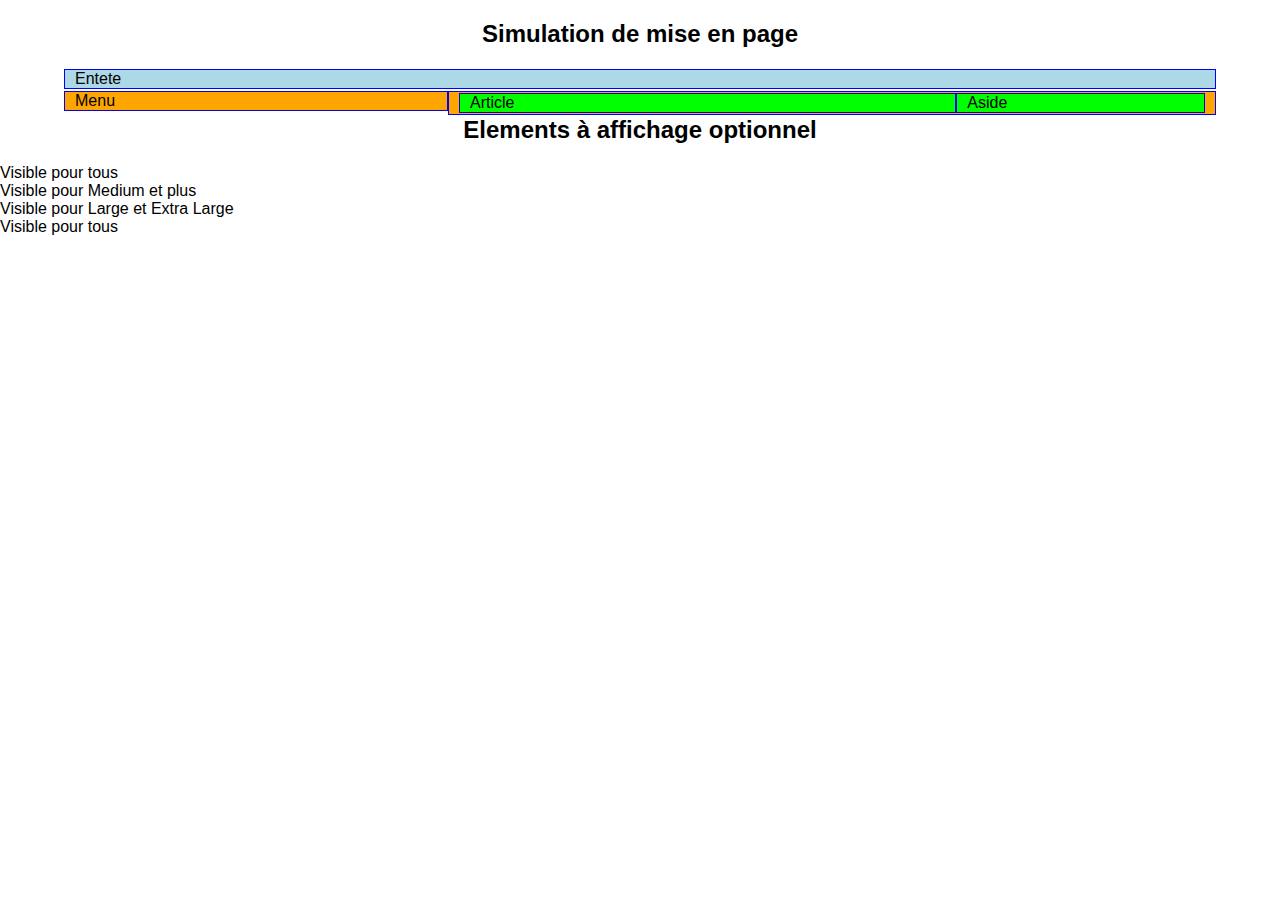
<file: article.html>
<!DOCTYPE html>
<html lang="fr">
<head>
    <meta charset="UTF-8">
    <meta name="viewport" content="width=device-width, initial-scale=1.0">
    <meta http-equiv="X-UA-Compatible" content="ie=edge">
    <title>Document</title>
    <link rel="stylesheet" href="css/responsive.css"> 
</head>
<body>
    <h2>Simulation de mise en page</h2>
    <div class="menu xl">
        <header class="col-xs-12">Entete</header>
        <nav class="col-xs-12 col-md-4">Menu</nav>
        <section class="col-xs-12 col-md-8">
            <article class="col-xs-12 col-l-8">Article</article>
            <aside class="col-xs-12 col-l-4">Aside</aside>
        </section>
    </div>
    <br>
    <div>
        <h2>Elements à affichage optionnel</h2>
        <div class="left">
            <div class="show">Visible pour tous</div>
            <div class="hide show-md show-l">Visible pour Medium et plus</div>
            <div class="hide hide-md show-l">Visible pour Large et Extra Large</div>
            <div class="show">Visible pour tous</div>
        </div>
    </div>
</body>

</html>
</file>
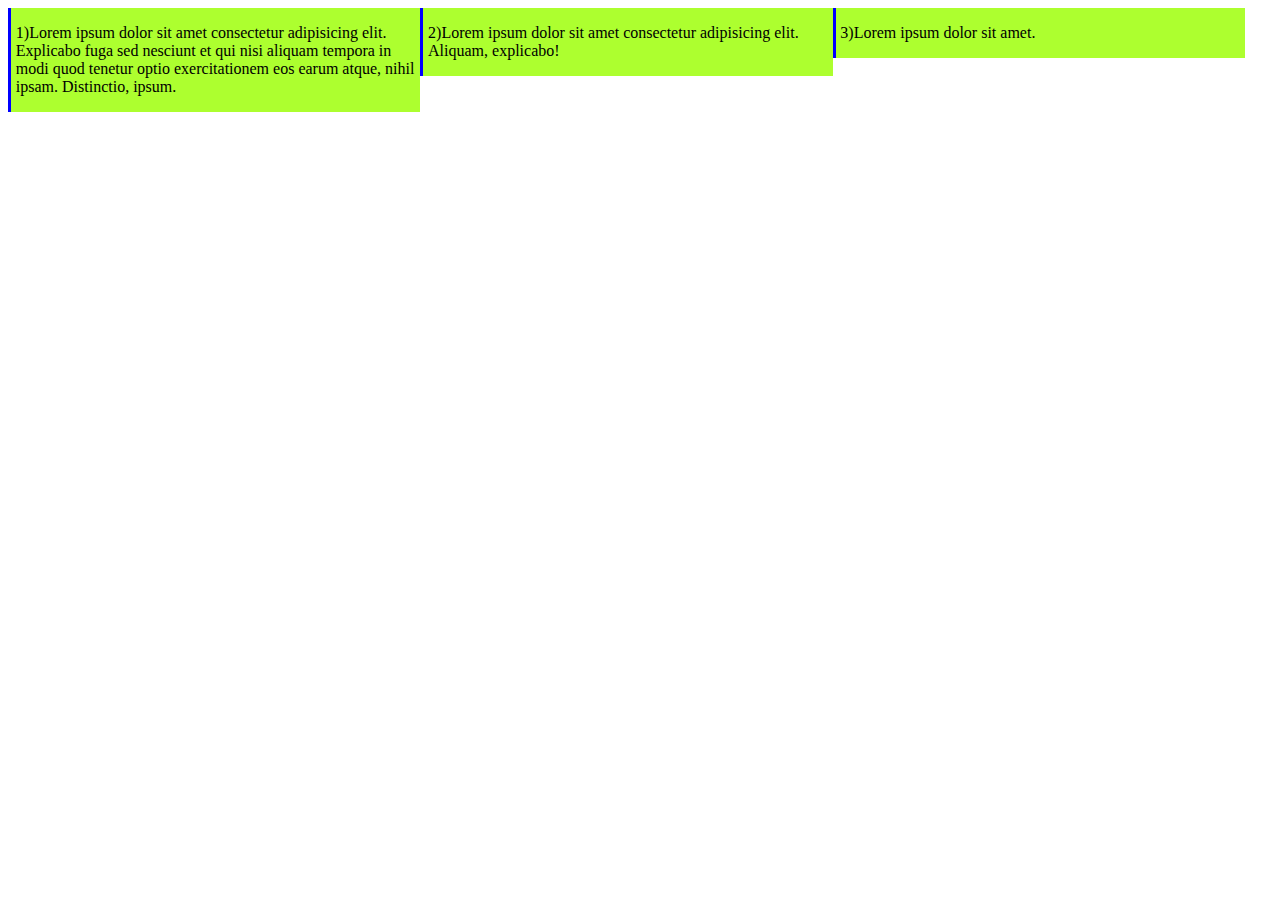
<file: colonne.html>
<!DOCTYPE html>
<html lang="fr">
<head>
    <meta charset="UTF-8">
    <meta name="viewport" content="width=device-width, initial-scale=1.0">
    <meta http-equiv="X-UA-Compatible" content="ie=edge">
    <title>Document</title>
    <link rel="stylesheet" href="css/colonne.css">
</head>
<body class="corps">
    <div class="colonne">
        <p>1)Lorem ipsum dolor sit amet consectetur adipisicing elit. Explicabo fuga sed nesciunt et qui nisi aliquam tempora in modi quod tenetur optio exercitationem eos earum atque, nihil ipsam. Distinctio, ipsum.</p>
    </div>
    <div class="colonne">
        <p>2)Lorem ipsum dolor sit amet consectetur adipisicing elit. Aliquam, explicabo!</p>
    </div>
    <div class="colonne">
        <p>3)Lorem ipsum dolor sit amet.
        </p>
    </div>
</body>
</html>
</file>
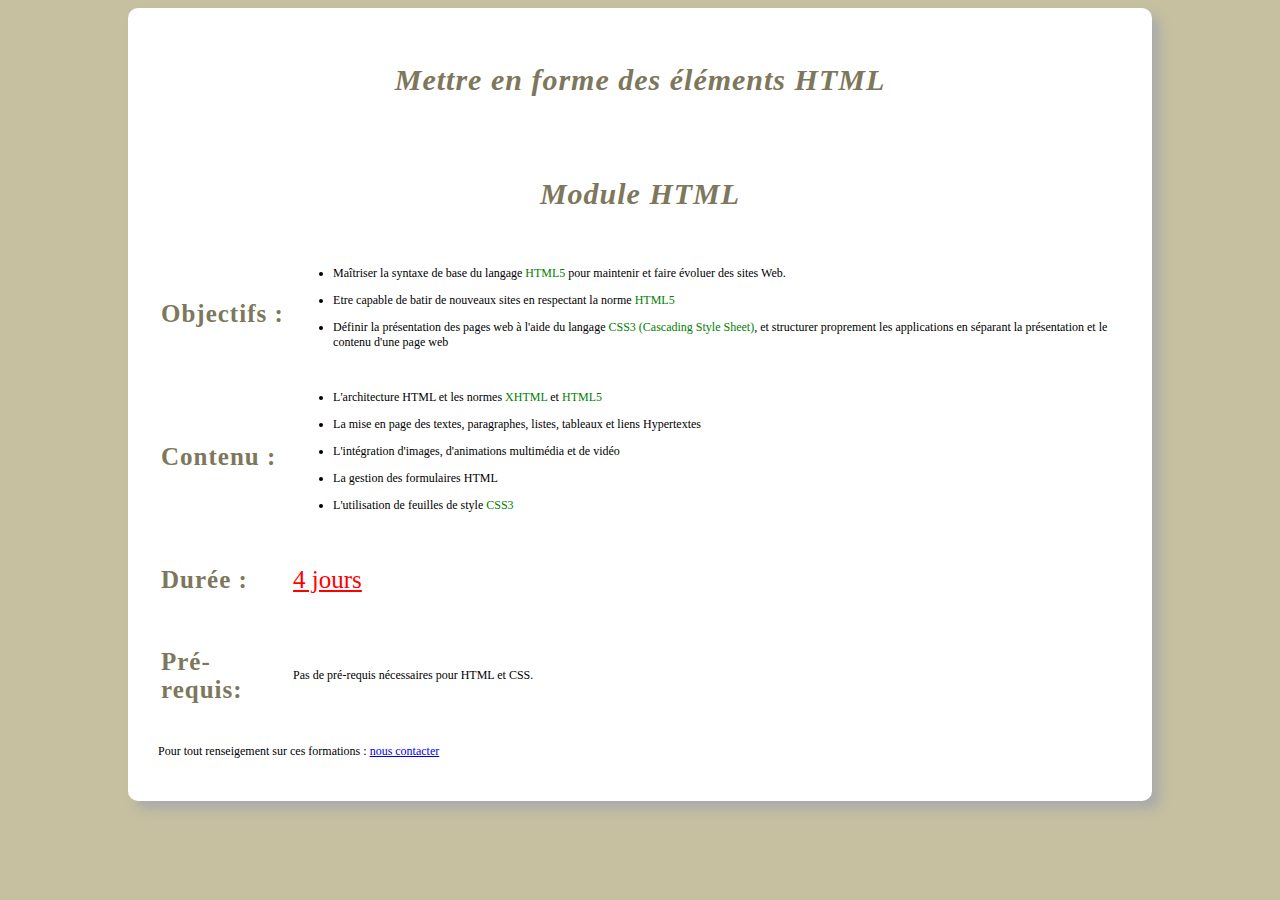
<file: css1.html>
<!DOCTYPE html>
<html lang="fr">
<head>
    <meta charset="UTF-8">
    <meta name="viewport" content="width=device-width, initial-scale=1.0">
    <meta http-equiv="X-UA-Compatible" content="ie=edge">
    <title>CSS3 - Exo01</title>
    <link rel="stylesheet" href="css/style1.css">
</head>
<body>
   <div id="container">
    <h2>Mettre en forme des éléments HTML</h2>
    <br><br>
    <h2>Module HTML</h2>
    <br>
    <table>
        <tr>
            <td><h3>Objectifs :</h3></td>
            <td><ul>
                <li>Ma&icirc;triser la syntaxe de base du langage <span class="mot">HTML5</span> pour maintenir et faire &eacute;voluer des sites Web.</li>
                <li>Etre capable de batir de nouveaux sites en respectant la norme <span class="mot">HTML5</span></li>
                <li>Définir la présentation des pages web à l'aide du langage <span class="mot">CSS3 (Cascading Style Sheet)</span>, et structurer proprement les applications en s&eacute;parant la pr&eacute;sentation et le contenu d'une page web</li>
            </ul>
         </td>
        </tr>
        <tr>
            <td><h3>Contenu :</h3></td>
            <td><ul>
             <li>L'architecture HTML et les normes <span class="mot">XHTML</span> et <span class="mot">HTML5</span></li>
             <li>La mise en page des textes, paragraphes, listes, tableaux et liens Hypertextes</li>
             <li>L'int&eacute;gration d'images, d'animations multim&eacute;dia et de vid&eacute;o</li>
             <li>La gestion des formulaires HTML</li>
             <li>L'utilisation de feuilles de style <span class="mot">CSS3</span></li>
            </ul>
         </td>
        </tr>
        <tr>
            <td><h3>Dur&eacute;e : </h3></td>
            <td id="date">4 jours</td>
        </tr>
        <tr>
            <td><h3>Pr&eacute;-requis: </h3></td>
            <td>Pas de pr&eacute;-requis n&eacute;cessaires pour HTML et CSS.</td>
        </tr>
    </table>
 
    <p>Pour tout renseigement sur ces formations : <a href="mailto:developpeur.info@voila.fr">nous contacter</a></p> 
   </div>
</body>
</html>
</file>
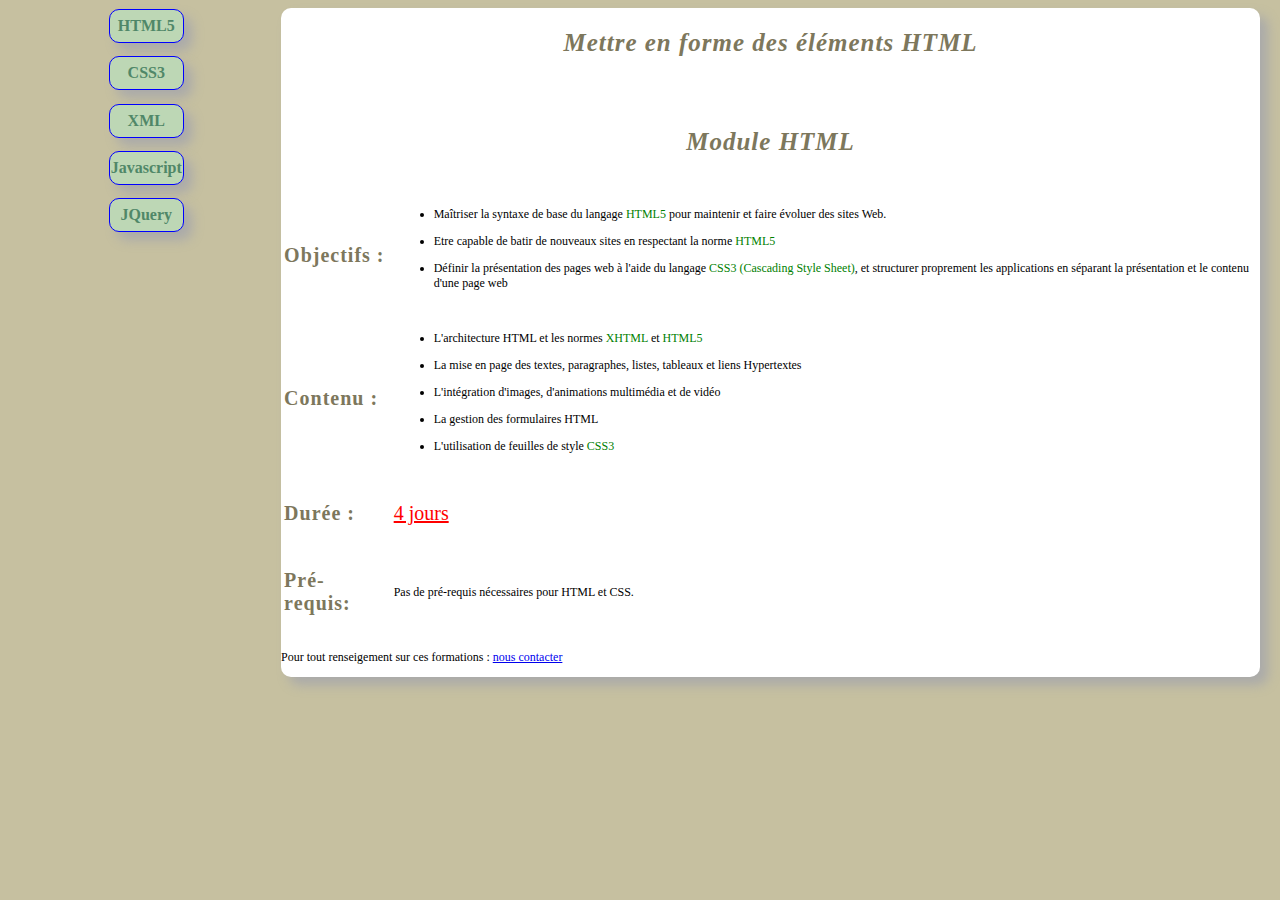
<file: css3.html>
<!DOCTYPE html>
<html lang="fr">
<head>
    <meta charset="UTF-8">
    <meta name="viewport" content="width=device-width, initial-scale=1.0">
    <meta http-equiv="X-UA-Compatible" content="ie=edge">
    <title>CSS3 - Exo01</title>
    <link rel="stylesheet" href="css/style3.css">
    
</head>
<body>
    <!-- <div id="global"> -->
    <div id="menu">
        <ul id="liste">
            <li><a href="html.html">HTML5</a></li>
            <li><a href="css.html">CSS3</a></li>
            <li><a href="xml.html">XML</a></li>
            <li><a href="javascript.html">Javascript</a></li>
            <li><a href="jquery.html">JQuery</a></li>
        </ul>
    </div>
   <div id="container">
    <h2>Mettre en forme des éléments HTML</h2>
    <br><br>
    <h2>Module HTML</h2>
    <br>
    <table>
        <tr>
            <td><h3>Objectifs :</h3></td>
            <td><ul>
                <li>Ma&icirc;triser la syntaxe de base du langage <span class="mot">HTML5</span> pour maintenir et faire &eacute;voluer des sites Web.</li>
                <li>Etre capable de batir de nouveaux sites en respectant la norme <span class="mot">HTML5</span></li>
                <li>Définir la présentation des pages web à l'aide du langage <span class="mot">CSS3 (Cascading Style Sheet)</span>, et structurer proprement les applications en s&eacute;parant la pr&eacute;sentation et le contenu d'une page web</li>
            </ul>
         </td>
        </tr>
        <tr>
            <td><h3>Contenu :</h3></td>
            <td><ul>
             <li>L'architecture HTML et les normes <span class="mot">XHTML</span> et <span class="mot">HTML5</span></li>
             <li>La mise en page des textes, paragraphes, listes, tableaux et liens Hypertextes</li>
             <li>L'int&eacute;gration d'images, d'animations multim&eacute;dia et de vid&eacute;o</li>
             <li>La gestion des formulaires HTML</li>
             <li>L'utilisation de feuilles de style <span class="mot">CSS3</span></li>
            </ul>
         </td>
        </tr>
        <tr>
            <td><h3>Dur&eacute;e : </h3></td>
            <td id="date">4 jours</td>
        </tr>
        <tr>
            <td><h3>Pr&eacute;-requis: </h3></td>
            <td>Pas de pr&eacute;-requis n&eacute;cessaires pour HTML et CSS.</td>
        </tr>
    </table>
 
    <p>Pour tout renseigement sur ces formations : <a href="mailto:developpeur.info@voila.fr">nous contacter</a></p> 
   </div>
<!-- </div> -->
</body>
</html>
</file>
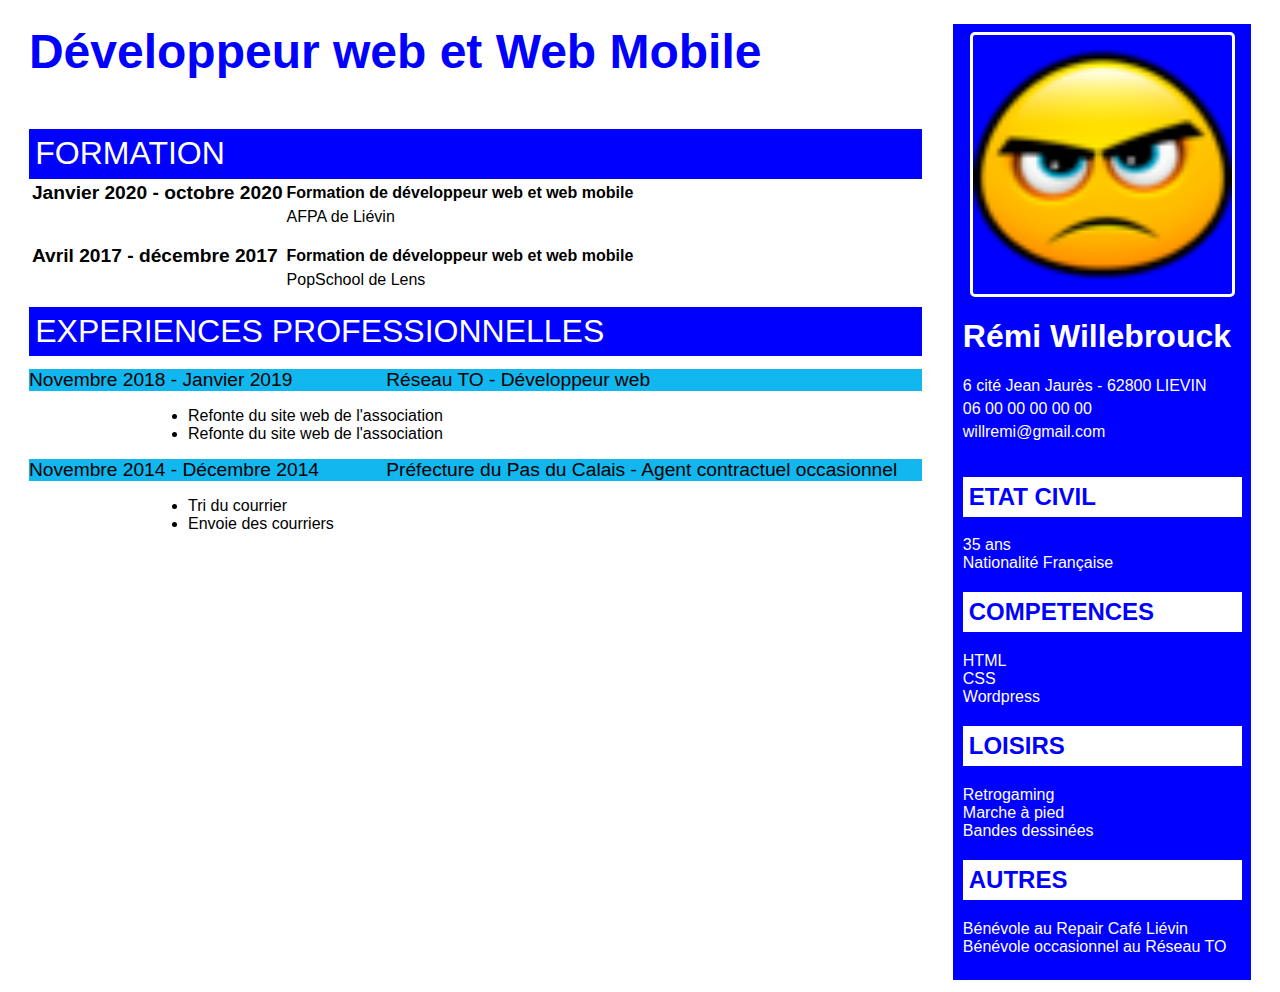
<file: cv.html>
<!DOCTYPE html>
<html lang="fr">
<head>
    <meta charset="UTF-8">
    <meta name="viewport" content="width=device-width, initial-scale=1.0">
    <meta http-equiv="X-UA-Compatible" content="ie=edge">
    <title>CV</title>
    <link rel="stylesheet" href="css/cv.css" media="screen">
    <link rel="stylesheet" href="css/cvPC.css" media="screen and (min-width:400px">
    <link rel="stylesheet" href="css/cvMOB.css" media="screen and (max-width:399px">
</head>
<body>
   <header>Développeur web et Web Mobile</header> 
   <div id="civil">

        <img src="img/visage.png" alt="">

        <h1>Rémi Willebrouck</h1>
        <p>6 cité Jean Jaurès - 62800 LIEVIN</p>
        <p>06 00 00 00 00 00</p>
        <email>willremi@gmail.com</email>
   </div>
   <main>
    <div id="formation">
        <header>FORMATION</header>
        <table>
            <tr>
                <th>Janvier 2020 - octobre 2020</th>
                <td><strong>Formation de développeur web et web mobile</strong></td>
              </tr>
              <tr>
                <th></th>
                <td>AFPA de Liévin</td>
              </tr>
              <tr>
                <th>Avril 2017 - décembre 2017</th>
                <td><strong>Formation de développeur web et web mobile</strong></td>
              </tr>
              <tr>
                  <th></th>
                <td>PopSchool de Lens</td>
              </tr>
        </table>
    </div> <!-- Fin formation -->
    <div id="expe">
        <header>EXPERIENCES PROFESSIONNELLES</header>
        <h1><span>Novembre 2018 - Janvier 2019</span><span>Réseau TO - Développeur web</span><img src="img/icons8-triangle-64.png"></h1>
        <ul>
            <li>Refonte du site web de l'association</li>
            <li>Refonte du site web de l'association</li>
        </ul>
        <h1><span>Novembre 2014 - Décembre 2014</span><span>Préfecture du Pas du Calais - Agent contractuel occasionnel</span><img src="img/icons8-triangle-64.png"></h1>
        <ul>
            <li>Tri du courrier</li>
            <li>Envoie des courriers</li>
        </ul>
    </div> <!-- Fin expe-->
   </main>
   <div id="divers">
       <h2>ETAT CIVIL<img src="img/icons8-triangle-64.png"></h2>
       <ul>
           <li>35 ans</li>
           <li>Nationalité Française</li>
       </ul>
       <h2>COMPETENCES<img src="img/icons8-triangle-64.png"></h2>
       <ul>
           <li>HTML</li>
           <li>CSS</li>
           <li>Wordpress</li>
       </ul>
       <h2>LOISIRS<img src="img/icons8-triangle-64.png"></h2>
       <ul>
           <li>Retrogaming</li>
           <li>Marche à pied</li>
           <li>Bandes dessinées</li>
       </ul>
       <h2>AUTRES<img src="img/icons8-triangle-64.png"></h2>
       <ul>
           <li>Bénévole au Repair Café Liévin</li>
           <li>Bénévole occasionnel au Réseau TO</li>
       </ul>
   </div>
</body>
</html>
</file>
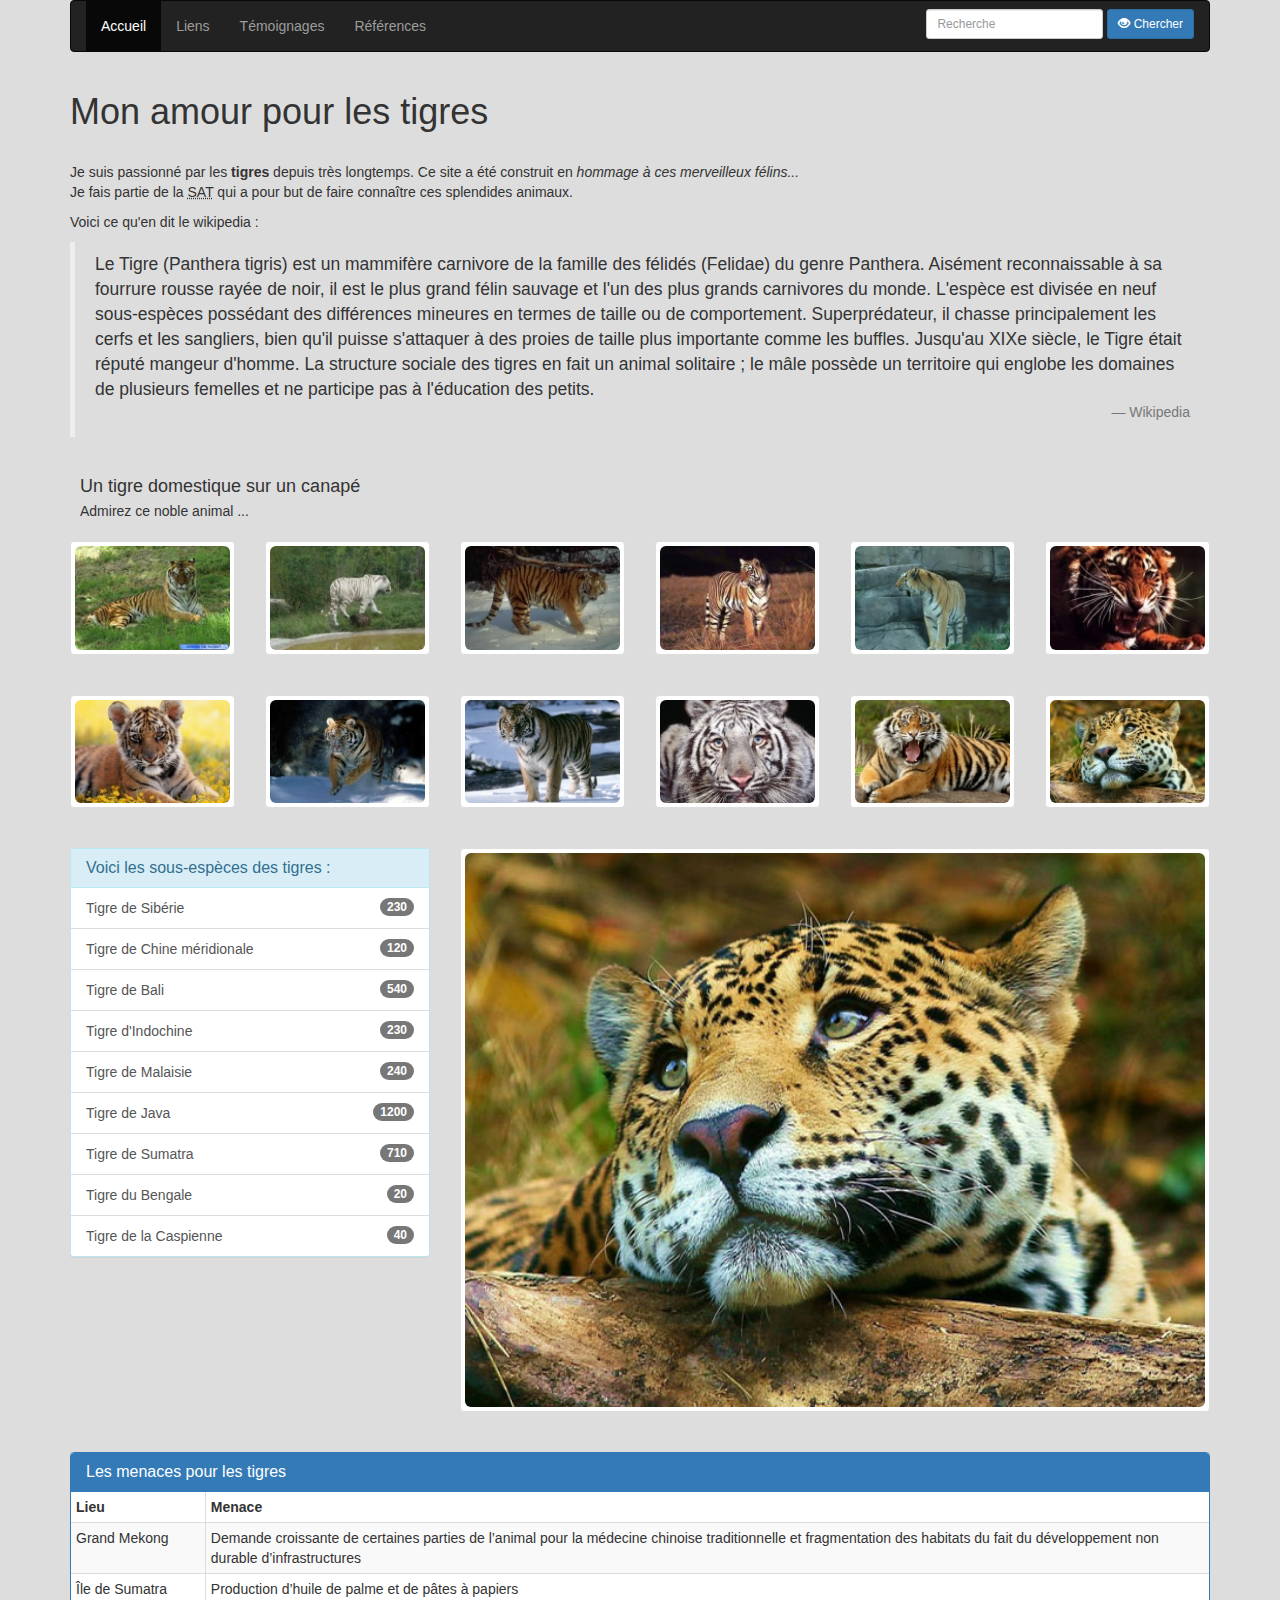
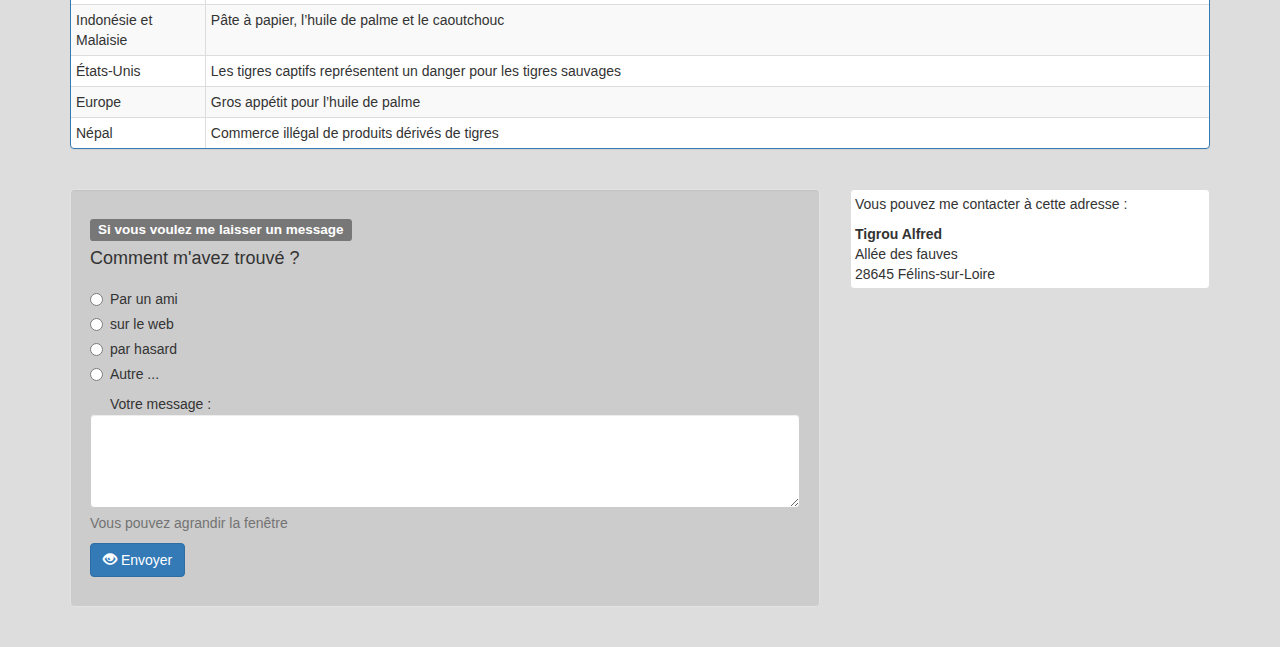
<file: element.html>
<!DOCTYPE html>
<html lang="fr">
<head>
    <meta charset="UTF-8">
    <meta name="viewport" content="width=device-width, initial-scale=1.0">
    <meta http-equiv="X-UA-Compatible" content="ie=edge">
    <title>Eléments de base</title>
    <link rel="stylesheet" href="css/element.css">
    <link rel="stylesheet" href="bootstrap-3.4.1-dist/css/bootstrap.min.css">
    <!-- <link rel="stylesheet" href="vendor/css/bootstrap.min.css"> -->
    <script src="vendor/js/bootstrap.min.js"></script>
    <script src="vendor/js/jquery-3.4.1.min.js"></script>
</head>
<body>
    <div class="container">
        <!-- Barre de menu -->
        <nav class="navbar navbar-inverse">
            <div class="container-fluid">
                <ul class="nav navbar-nav">
                    <li class="active"> <a href="#">Accueil</a> </li>
                    <li> <a href="#">Liens</a> </li>
                    <li> <a href="#">Témoignages</a> </li>
                    <li> <a href="#">Références</a> </li>
                </ul>
                <form class="navbar-form navbar-right inline-form">
                    <div class="form-group">
                        <input type="search" class="input-sm form-control" placeholder="Recherche">
                        <button type="submit" class="btn btn-primary btn-sm"><span class="glyphicon glyphicon-eye-open"></span> Chercher</button>
                    </div>
                </form>
            </div>
        </nav>
        
        <header class="row">
            <div class="col-sm-12 col-lg-7">
                <h1>Mon amour pour les tigres</h1>
            </div>
            
        </header>
        <section class="row">
            <div class="col-lg-12">
                <p> Je suis passionné par les <strong>tigres</strong> depuis très longtemps. Ce site a été construit en <em>hommage à ces merveilleux félins...</em><br>
                    Je fais partie de la <abbr title="Société des Amoureux des Tigres">SAT</abbr> qui a pour but de faire connaître ces splendides animaux.</p>
                    <p>Voici ce qu'en dit le wikipedia :</p>
                    <blockquote>
                        Le Tigre (Panthera tigris) est un mammifère carnivore de la famille des félidés (Felidae) du genre Panthera. 
                        Aisément reconnaissable à sa fourrure rousse rayée de noir, il est le plus grand félin sauvage et l'un des plus grands carnivores du monde. 
                        L'espèce est divisée en neuf sous-espèces possédant des différences mineures en termes de taille ou de comportement. Superprédateur, 
                        il chasse principalement les cerfs et les sangliers, bien qu'il puisse s'attaquer à des proies de taille plus importante comme les buffles. 
                        Jusqu'au XIXe siècle, le Tigre était réputé mangeur d'homme. La structure sociale des tigres en fait un animal solitaire ; 
                        le mâle possède un territoire qui englobe les domaines de plusieurs femelles et ne participe pas à l'éducation des petits.<br>
                        <small class="pull-right">Wikipedia</small><br>
                    </blockquote>
                </div>
            </section>
            <!-- Video -->
            <section class="row">
                <div class="media col-lg-12">
                    <div class="media-left">
                        <object data="https://www.youtube.com/v/lrZdPFB2MMU" width="420" height="320"></object>
                    </div>
                    <div class="media-body">
                        <h4 class="media-heading">Un tigre domestique sur un canapé</h4>
                        Admirez ce noble animal ...
                    </div>
                </div>
            </section>
            <!-- Les images -->
            <section class="row">
                <div class="col-xs-4 col-sm-3 col-md-2"><a href="#" class="thumbnail"><img src="img/t1.jpg" alt="tigre" class="img-rounded"></a></div>
                <div class="col-xs-4 col-sm-3 col-md-2"><a href="#" class="thumbnail"><img src="img/t2.jpg" alt="tigre" class="img-rounded"></a></div>
                <div class="col-xs-4 col-sm-3 col-md-2"><a href="#" class="thumbnail"><img src="img/t3.jpg" alt="tigre" class="img-rounded"></a></div>
                <div class="col-xs-4 col-sm-3 col-md-2"><a href="#" class="thumbnail"><img src="img/t4.jpg" alt="tigre" class="img-rounded"></a></div>
                <div class="col-xs-4 col-sm-3 col-md-2"><a href="#" class="thumbnail"><img src="img/t5.jpg" alt="tigre" class="img-rounded"></a></div>
                <div class="col-xs-4 col-sm-3 col-md-2"><a href="#" class="thumbnail"><img src="img/t6.jpg" alt="tigre" class="img-rounded"></a></div>
                <div class="col-xs-4 col-sm-3 col-md-2"><a href="#" class="thumbnail"><img src="img/t7.jpg" alt="tigre" class="img-rounded"></a></div>
                <div class="col-xs-4 col-sm-3 col-md-2"><a href="#" class="thumbnail"><img src="img/t8.jpg" alt="tigre" class="img-rounded"></a></div>
                <div class="col-xs-4 col-sm-3 col-md-2"><a href="#" class="thumbnail"><img src="img/t9.jpg" alt="tigre" class="img-rounded"></a></div>
                <div class="col-xs-4 col-sm-3 col-md-2"><a href="#" class="thumbnail"><img src="img/t10.jpg" alt="tigre" class="img-rounded"></a></div>
                <div class="col-xs-4 col-sm-3 col-md-2"><a href="#" class="thumbnail"><img src="img/t11.jpg" alt="tigre" class="img-rounded"></a></div>
                <div class="col-xs-4 col-sm-3 col-md-2"><a href="#" class="thumbnail"><img src="img/t12.jpg" alt="tigre" class="img-rounded"></a></div>
            </section>
            <div class="row">
                <section class="col-sm-4">
                   <div class="panel panel-info">
                    <div class="panel-heading">
                        <h3 class="panel-title">Voici les sous-espèces des tigres :</h3>
                    </div>
                    <div class="list-group">
                        <a href="#" class="list-group-item">Tigre de Sibérie <span class="badge">230</span></a>
                        <a href="#" class="list-group-item">Tigre de Chine méridionale <span class="badge">120</span></a>
                        <a href="#" class="list-group-item">Tigre de Bali <span class="badge">540</span></a>
                        <a href="#" class="list-group-item">Tigre d'Indochine <span class="badge">230</span></a>
                        <a href="#" class="list-group-item">Tigre de Malaisie <span class="badge">240</span></a>
                        <a href="#" class="list-group-item">Tigre de Java <span class="badge">1200</span></a>
                        <a href="#" class="list-group-item">Tigre de Sumatra <span class="badge">710</span></a>
                        <a href="#" class="list-group-item">Tigre du Bengale <span class="badge">20</span></a>
                        <a href="#" class="list-group-item">Tigre de la Caspienne <span class="badge">40</span></a>
                    </div>
                   </div>
                </section>
                <section class="col-sm-8">
                    <div class="thumbnail">
                        <img src="img/photo-tigre.jpg" alt="tigre" class="img-rounded">
                    </div>
                </section>
            </div>
            <!-- Tableau -->
            <div class="row">
                <section class="col-sm-12">
                    <div class="panel panel-primary">
                        <table class="table table-bordered table-striped table-condensed">
                            <div class="panel-heading">
                                <h3 class="panel-title">Les menaces pour les tigres</h4>
                            </div>
                            <thead>
                                <tr>
                                    <th>Lieu</th>
                                    <th>Menace</th>
                                </tr>
                            </thead>
                            <tbody>
                                <tr>
                                    <td>Grand Mekong</td>
                                    <td>Demande croissante de certaines parties de l’animal pour la médecine chinoise traditionnelle et fragmentation des habitats du fait du développement non durable d’infrastructures</td>
                                </tr>
                                <tr>
                                    <td>Île de Sumatra</td>
                                    <td>Production d’huile de palme et de pâtes à papiers</td>
                                </tr>
                                <tr>
                                    <td>Indonésie et Malaisie</td>
                                    <td>Pâte à papier, l’huile de palme et le caoutchouc</td>
                                </tr>
                                <tr>
                                    <td>États-Unis</td>
                                    <td>Les tigres captifs représentent un danger pour les tigres sauvages</td>
                                </tr>
                                <tr>
                                    <td>Europe</td>
                                    <td>Gros appétit pour l’huile de palme</td>
                                </tr>
                                <tr>
                                    <td>Népal</td>
                                    <td>Commerce illégal de produits dérivés de tigres</td>
                                </tr>
                            </tbody>
                        </table>
                    </div>
                </section>
            </div> 
            <!-- Formulaires -->
            <div class="row">
                <section class="col-sm-8">
                    <form class="well">
                        <h4><span class="label label-default">Si vous voulez me laisser un message</span></h4>
                        <h4>Comment m'avez trouvé ?</h4>
                        <fieldset>
                            <div class="radio">
                                <label for="ami" class="radio">
                                    <input type="radio" name="origine" value="ami" id="ami">
                                    Par un ami
                                </label>
                                <div class="radio">
                                    <label for="web" class="radio">
                                        <input type="radio" name="origine" value="web" id="web">
                                        sur le web
                                    </label>
                                </div>
                                <div class="radio">
                                    <label for="hasard" class="radio">
                                        <input type="radio" name="origine" value="hasard" id="hasard">
                                        par hasard
                                    </label>
                                </div>
                                <div class="radio">
                                    <label for="autre" class="radio">
                                        <input type="radio" name="origine" value="autre" id="autre">
                                        Autre ...
                                    </label>
                                </div>
                                <label for="textarea">Votre message :</label>
                                <textarea id="textarea" class="form-control" rows="4"></textarea>
                                <p class="help-block">Vous pouvez agrandir la fenêtre</p>
                                <button type="submit" class="btn btn-primary"><span class="glyphicon glyphicon-eye-open"></span> Envoyer</button>
                            </fieldset>
                        </form>
                    </section>
                    
                    <section class="col-sm-4">
                        
                        <address class="thumbnail">
                            <p>Vous pouvez me contacter à cette adresse :</p>
                            <strong>Tigrou Alfred</strong><br>
                            Allée des fauves<br>
                            28645 Félins-sur-Loire<br>
                        </address>
                        
                    </section>
                    
                    <!-- Descriptions 
                        <div class="row">
                            <dl class="dl-horizontal">
                                <dt>Tigre</dt>
                                <dd>Animal d'Asie, grand et puissant, au pelage rayé de noir, de la famille des félins</dd>
                                <dt>Panthère</dt>
                                <dd>Félidé d'Afrique et d'Asie au pelage jaune tâcheté de noir</dd>
                                <dt>Guépard</dt>
                                <dd>Félin carnassier rapide d'Asie et d'Afrique au pelage tâcheté de noir</dd>
                                <dt>Chat</dt>
                                <dd>Petit félin, au pelage soyeux, en général domestique</dd>
                            </dl>
                        </div> -->
                    </div>
                </div>  <!-- Fin container  -->
</body>
</html>
</file>
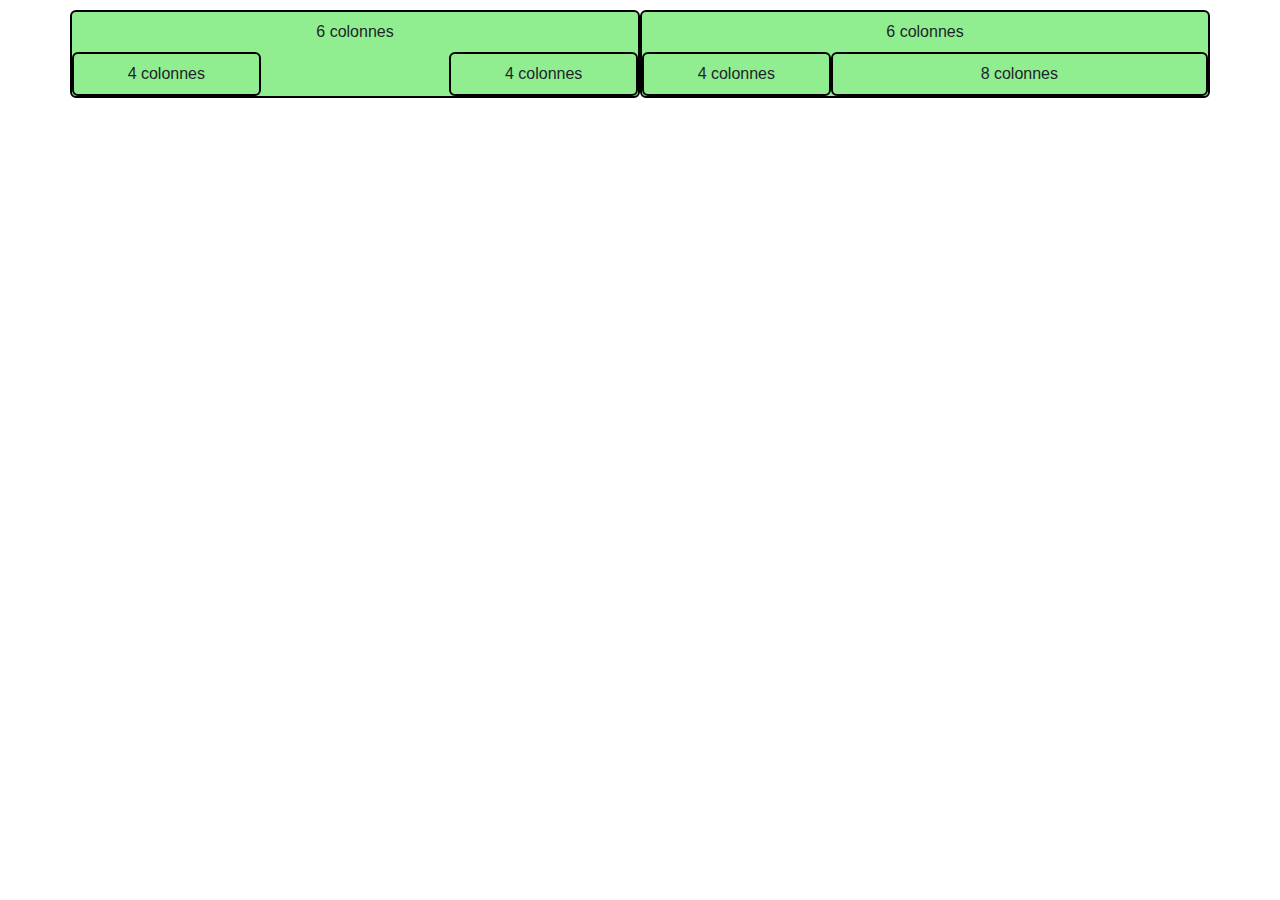
<file: menu.html>
<!DOCTYPE html>
<html lang="fr">
<head>
    <meta charset="UTF-8">
    <meta name="viewport" content="width=device-width, initial-scale=1.0">
    <meta http-equiv="X-UA-Compatible" content="ie=edge">
    <title>Document</title>
    <link rel="stylesheet" href="css/menu.css">
    <link rel="stylesheet" href="vendor/css/bootstrap.min.css">
    <script src="vendor/js/bootstrap.min.js"></script>
    <script src="vendor/js/jquery-3.4.1.min.js"></script>
    
</head>
<body>
   <div class="container">
    <div class="row">
        <div class="col-lg-6">6 colonnes
            <div class="row">
                <div class="col-lg-4">4 colonnes</div>
                <div class="offset-lg-4 col-lg-4">4 colonnes</div>
            </div>
        </div>
        <div class="col-lg-6">6 colonnes
            <div class="row">
                <div class="col-lg-4">4 colonnes</div>
                <div class="col-lg-8">8 colonnes</div>
            </div>
        </div>
    </div><!-- fin row -->
   </div><!-- fin container -->
</body>

</html>
</file>
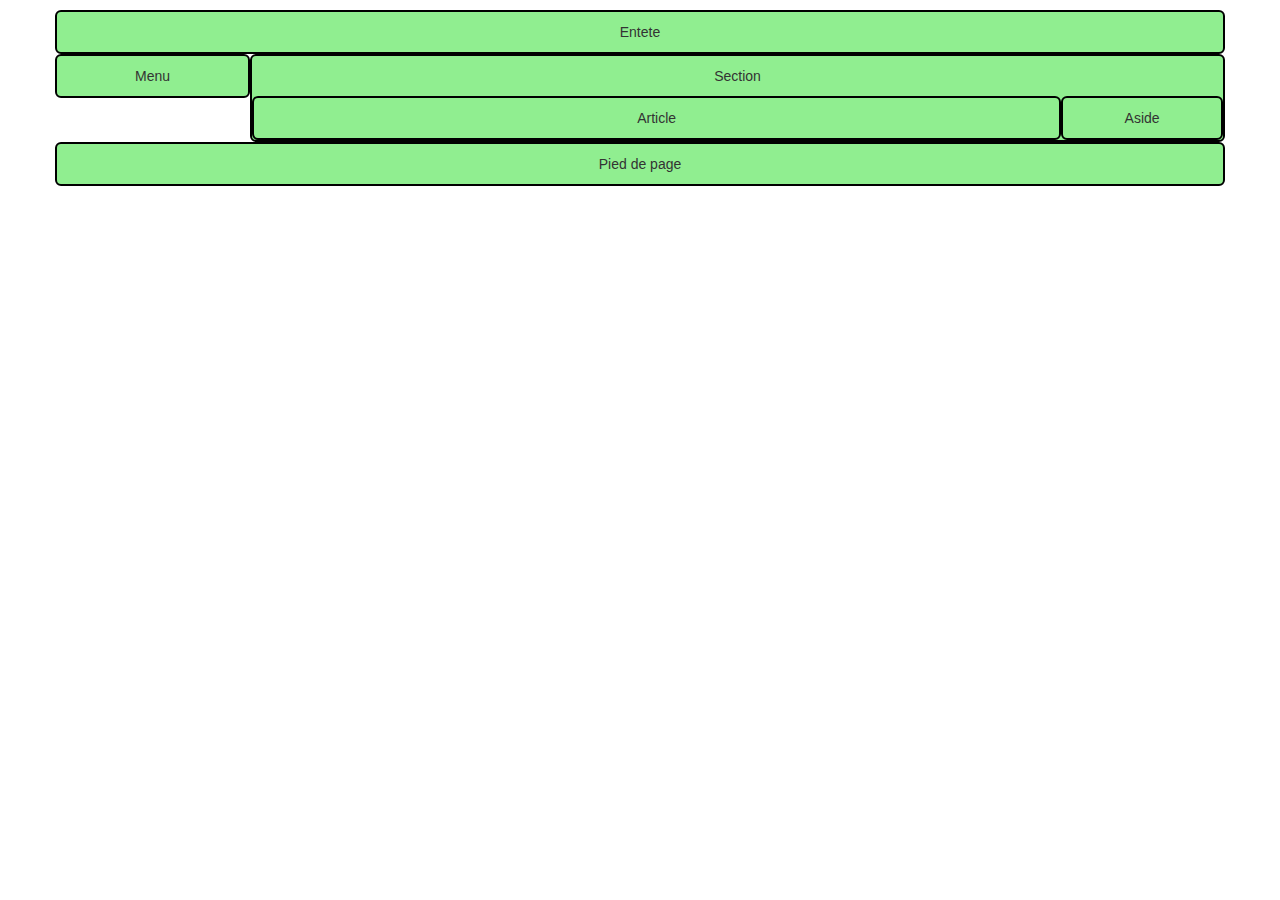
<file: menu1.html>
<!DOCTYPE html>
<html lang="fr">
<head>
    <meta charset="UTF-8">
    <meta name="viewport" content="width=device-width, initial-scale=1.0">
    <meta http-equiv="X-UA-Compatible" content="ie=edge">
    <title>Document</title>
    <link rel="stylesheet" href="css/menu.css">
    <link rel="stylesheet" href="bootstrap-3.4.1-dist/css/bootstrap.min.css">
    <script src="vendor/js/bootstrap.min.js"></script>
    <script src="vendor/js/jquery-3.4.1.min.js"></script>
    
</head>
<body>
    <div class="container">
        <header class="row">
            <div class="col-sm-12">
              Entete
            </div>
          </header>
          <div class="row">
            <nav class="col-sm-2">
              Menu
            </nav>
            <section class="col-sm-10">
              Section
              <div class="row">
                  <article class="col-md-10">Article</article>
                  <aside class="col-md-2">Aside</aside>
              </div>
            </section>
        </div>
        <footer class="row">
          <div class="col-sm-12">
            Pied de page
          </div>
        </footer>
      </div>
</body>

</html>
</file>
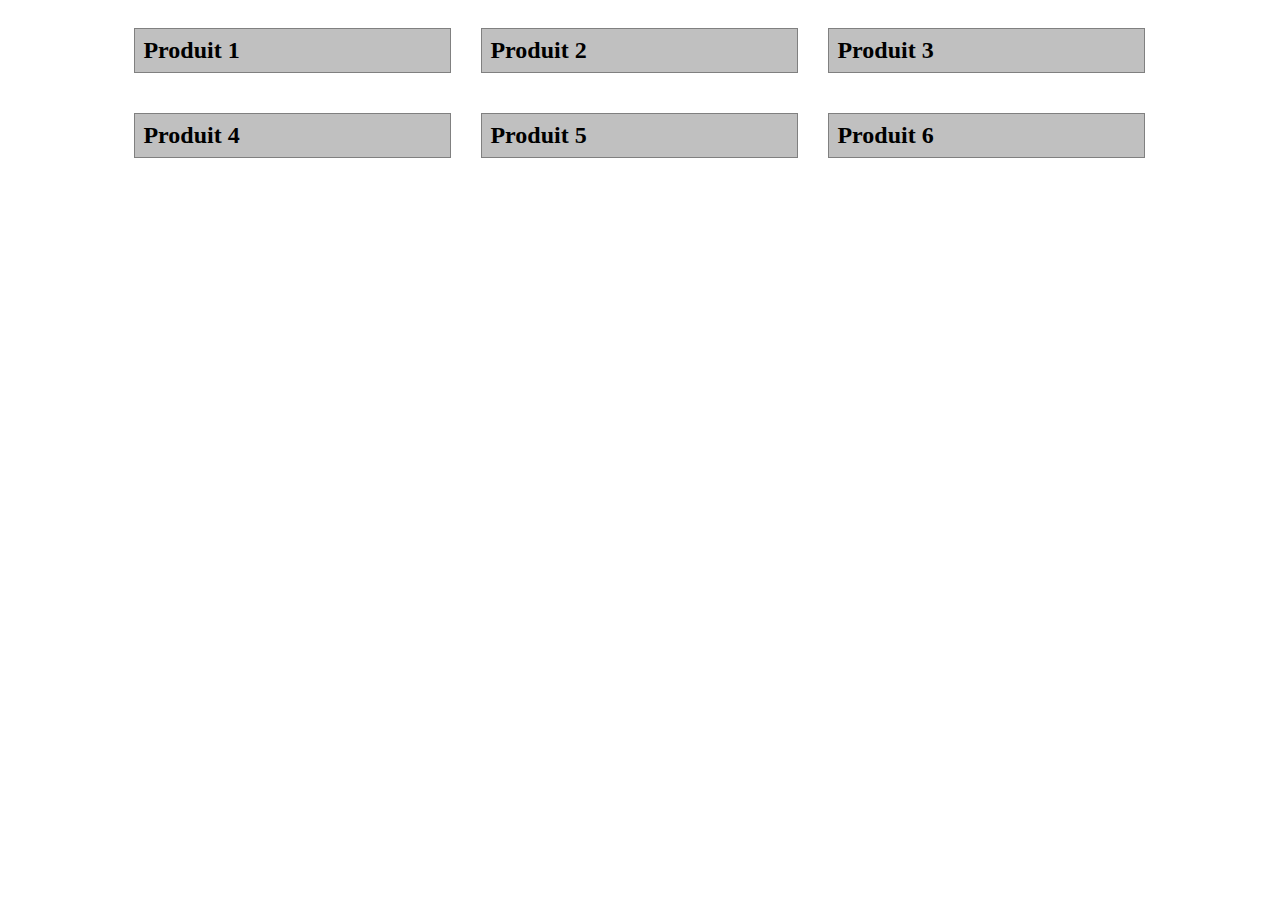
<file: menu2.html>
<!DOCTYPE html>
<html lang="fr">
<head>
    <meta charset="UTF-8">
    <meta name="viewport" content="width=device-width, initial-scale=1.0">
    <meta http-equiv="X-UA-Compatible" content="ie=edge">
    <title>Document</title>
    <link rel="stylesheet" href="css/menu1.css">
    
    
</head>
<body>
  <div class="container">
    <header></header>
    <section class="row">
      <div class="col-4"><h2>Produit 1</h2></div>
      <div class="col-4"><h2>Produit 2</h2></div>
      <div class="col-4"><h2>Produit 3</h2></div>
      <div class="col-4"><h2>Produit 4</h2></div>
      <div class="col-4"><h2>Produit 5</h2></div>
      <div class="col-4"><h2>Produit 6</h2></div>
    </section>
  </div>
</body>

</html>
</file>
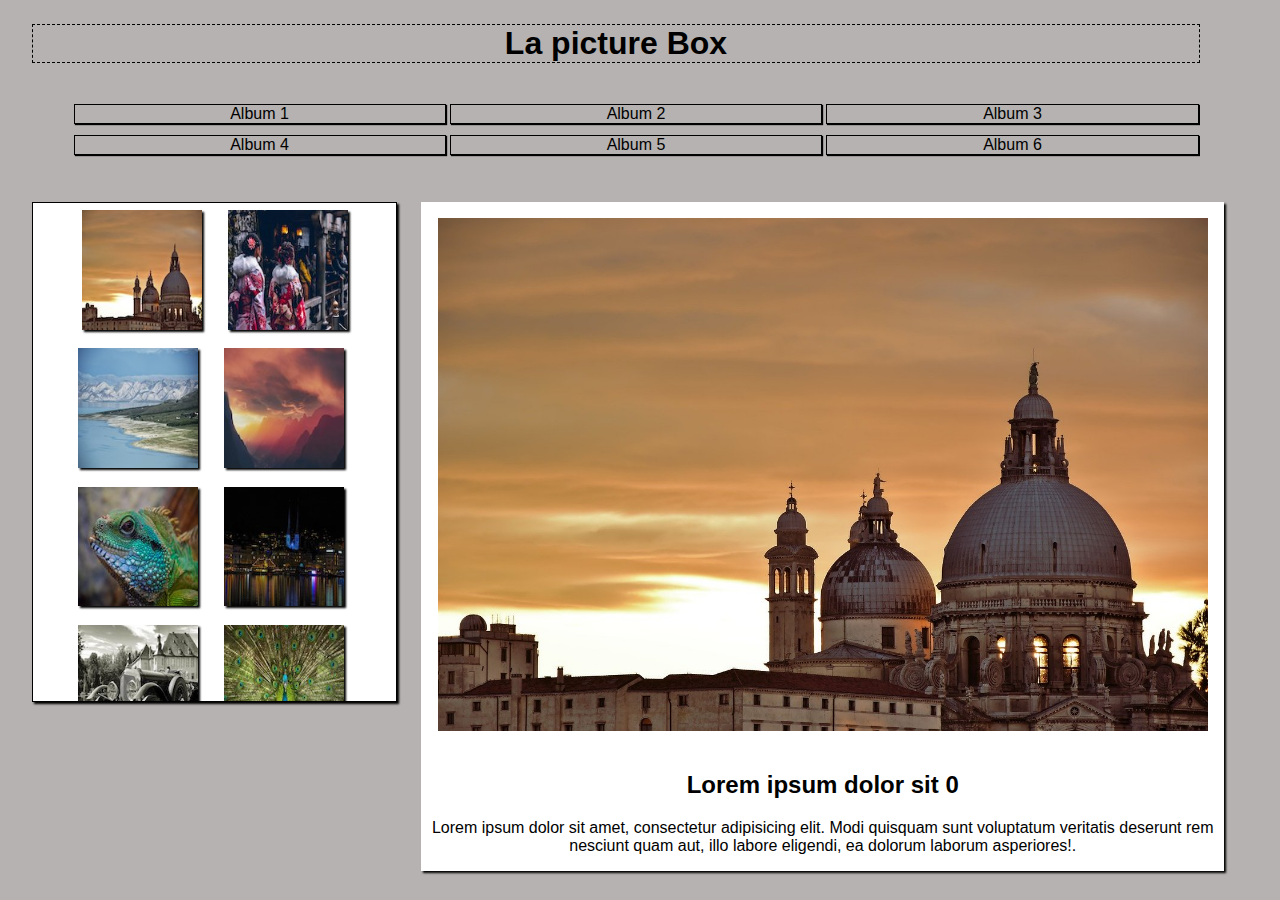
<file: picturebox.html>
<!DOCTYPE html>
<html lang="fr">
<head>
    <meta charset="UTF-8">
    <meta name="viewport" content="width=device-width, initial-scale=1.0">
    <meta http-equiv="X-UA-Compatible" content="ie=edge">
    <title>La Picture Box</title>
    <link rel="stylesheet" href="css/smartphone.css">
    <link rel="stylesheet" href="css/tablet.css">
    <link rel="stylesheet" href="css/desktop.css">
    <script src="js/main.js"></script>
    <script src="js/jquery-3.7.0.js"></script>
    <script src="js/mainjquery.js"></script>
</head>
<body>
   <div id="wrapper"> <!-- Enveloppe principale-->
       <header>
            <h1><span>La picture Box</span></h1>
       </header>
       <!-- Navigation albums -->
       <nav>
           <ul>
               <li class="active" onclick="active(this);">Album 1</li>
               <li class="" onclick="active(this);">Album 2</li>
               <li class="" onclick="active(this);">Album 3</li>
               <li class="" onclick="active(this);">Album 4</li>
               <li class="" onclick="active(this);">Album 5</li>
               <li class="" onclick="active(this);">Album 6</li>
           </ul>
       </nav>

       <aside> <!-- Miniatures -->
            <div id="gallery">
                <a href="img/0.jpg" onclick="return false;"><img onclick="affiche(this);" src="img/small/0.jpg" alt="Lorem ipsum dolor sit amet, consectetur adipisicing elit. Modi quisquam sunt voluptatum veritatis deserunt rem nesciunt quam aut, illo labore eligendi, ea dolorum laborum asperiores!" title="Lorem ipsum dolor sit amet 1"></a>
                <a href="img/1.jpg" onclick="return false;"><img onclick="affiche(this);" src="img/small/1.jpg" alt="Lorem ipsum dolor sit amet, consectetur adipisicing elit. Modi quisquam sunt voluptatum veritatis deserunt rem nesciunt quam aut" title="Lorem ipsum dolor sit amet 2"></a>
                <a href="img/2.jpg" onclick="return false;"><img onclick="affiche(this);" src="img/small/2.jpg" alt="Lorem ipsum dolor sit amet, consectetur adipisicing elit. Modi quisquam sunt voluptatum veritatis deserunt rem nesciunt quam aut" title="Lorem ipsum dolor sit amet 3"></a>
                <a href="img/3.jpg" onclick="return false;"><img onclick="affiche(this);" src="img/small/3.jpg" alt="Lorem ipsum dolor sit amet, consectetur adipisicing elit. Modi quisquam sunt voluptatum veritatis deserunt rem nesciunt quam aut" title="Lorem ipsum dolor sit amet 4"></a>
                <a href="img/4.jpg" onclick="return false;"><img onclick="affiche(this);" src="img/small/4.jpg" alt="Lorem ipsum dolor sit amet, consectetur adipisicing elit. Modi quisquam sunt voluptatum veritatis deserunt rem nesciunt quam aut" title="Lorem ipsum dolor sit amet 5"></a>
                <a href="img/5.jpg" onclick="return false;"><img onclick="affiche(this);" src="img/small/5.jpg" alt="Lorem ipsum dolor sit amet, consectetur adipisicing elit. Modi quisquam sunt voluptatum veritatis deserunt rem nesciunt quam aut" title="Lorem ipsum dolor sit amet 6"></a>
                <a href="img/6.jpg" onclick="return false;"><img onclick="affiche(this);" src="img/small/6.jpg" alt="Lorem ipsum dolor sit amet, consectetur adipisicing elit. Modi quisquam sunt voluptatum veritatis deserunt rem nesciunt quam aut" title="Lorem ipsum dolor sit amet 7"></a>
                <a href="img/7.jpg" onclick="return false;"><img onclick="affiche(this);" src="img/small/7.jpg" alt="Lorem ipsum dolor sit amet, consectetur adipisicing elit. Modi quisquam sunt voluptatum veritatis deserunt rem nesciunt quam aut" title="Lorem ipsum dolor sit amet 8"></a>
                <a href="img/1.jpg" onclick="return false;"><img onclick="affiche(this);" src="img/small/1.jpg" alt="Lorem ipsum dolor sit amet, consectetur adipisicing elit. Modi quisquam sunt voluptatum veritatis deserunt rem nesciunt quam aut" title="Lorem ipsum dolor sit amet 9"></a>
                <a href="img/2.jpg" onclick="return false;"><img onclick="affiche(this);" src="img/small/2.jpg" alt="Lorem ipsum dolor sit amet, consectetur adipisicing elit. Modi quisquam sunt voluptatum veritatis deserunt rem nesciunt quam aut" title="Lorem ipsum dolor sit amet 10"></a>
                <a href="img/3.jpg" onclick="return false;"><img onclick="affiche(this);" src="img/small/3.jpg" alt="Lorem ipsum dolor sit amet, consectetur adipisicing elit. Modi quisquam sunt voluptatum veritatis deserunt rem nesciunt quam aut" title="Lorem ipsum dolor sit amet 11"></a>
                <a href="img/4.jpg" onclick="return false;"><img onclick="affiche(this);" src="img/small/4.jpg" alt="Lorem ipsum dolor sit amet, consectetur adipisicing elit. Modi quisquam sunt voluptatum veritatis deserunt rem nesciunt quam aut" title="Lorem ipsum dolor sit amet 12"></a>
                
            </div>
       </aside>

       <main> <!-- Grande image -->
            <div id="grandeImage"><img src="img/0.jpg" alt="Lorem ipsum dolor sit amet, consectetur adipisicing elit. Modi quisquam sunt voluptatum veritatis deserunt rem nesciunt quam aut, illo labore eligendi, ea dolorum laborum asperiores!" title="Lorem ipsum dolor sit amet 1"></div>
            <div id="textesImage">
                <h2 id="titreGrandeImage">Lorem ipsum dolor sit 0</h2>
                <p id="texteGrandeImage" class="justified">Lorem ipsum dolor sit amet, consectetur adipisicing elit. Modi quisquam sunt voluptatum veritatis deserunt rem nesciunt quam aut, illo labore eligendi, ea dolorum laborum asperiores!.</p>
            </div>
       </main>
   </div> <!-- Fin enveloppe principale -->
   
  
</body>
</html>
</file>
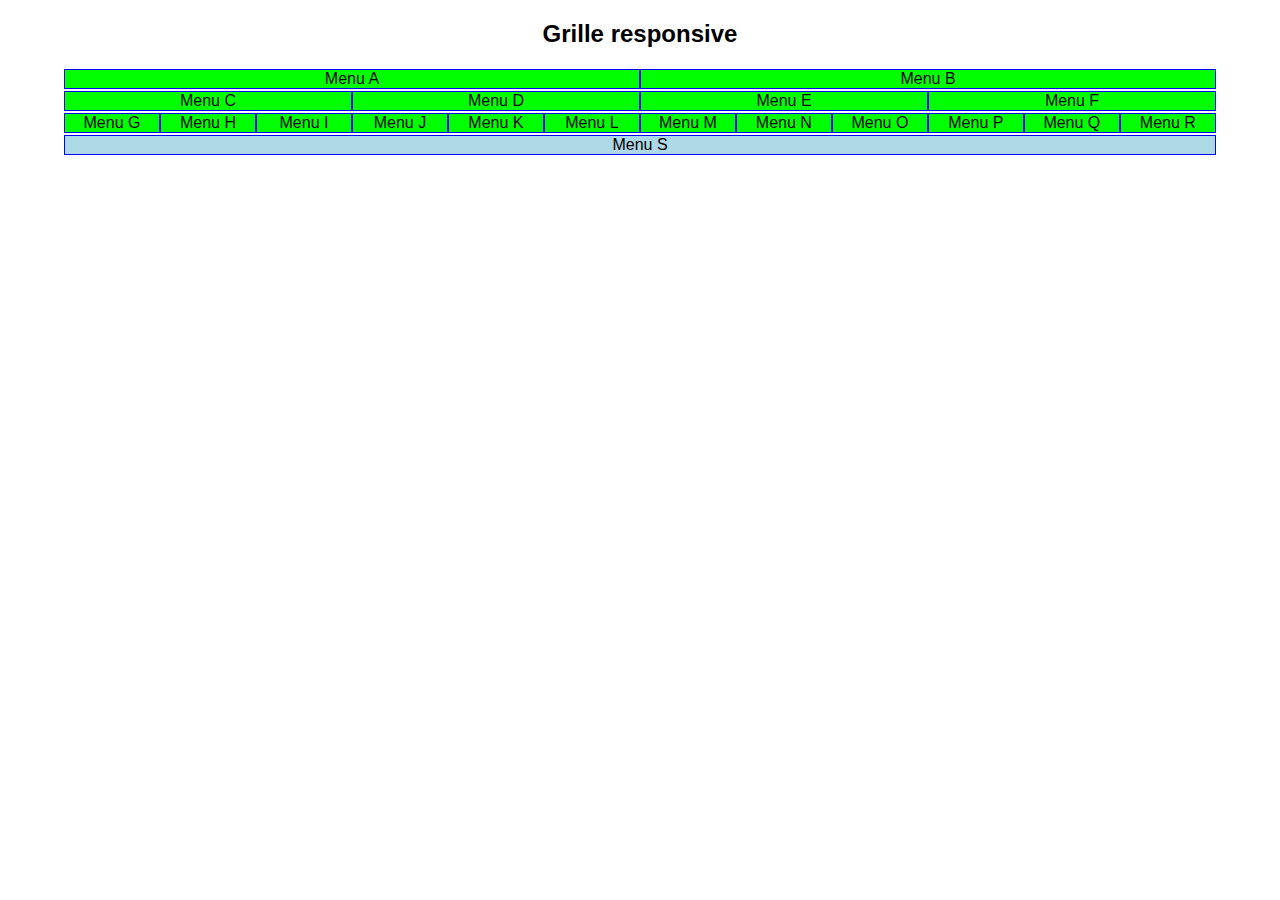
<file: Responsive.html>
<!DOCTYPE html>
<html lang="fr">
<head>
    <meta charset="UTF-8">
    <meta name="viewport" content="width=device-width, initial-scale=1.0">
    <meta http-equiv="X-UA-Compatible" content="ie=edge">
    <title>Document</title>
    <link rel="stylesheet" href="css/responsive.css"> 
</head>
<body>
    <div class="menu xl">
        <h2>Grille responsive</h2>
        <div class="col-xs-12 col-md-6 col-l-6">Menu A</div>
        <div class="col-xs-12 col-md-6 col-l-6">Menu B</div>
        <div class="col-xs-12 col-md-6 col-l-3">Menu C</div>
        <div class="col-xs-12 col-md-6 col-l-3">Menu D</div>
        <div class="col-xs-12 col-md-6 col-l-3">Menu E</div>
        <div class="col-xs-12 col-md-6 col-l-3">Menu F</div>
        <div class="col-xs-12 col-md-2 col-l-1">Menu G</div>
        <div class="col-xs-12 col-md-2 col-l-1">Menu H</div>
        <div class="col-xs-12 col-md-2 col-l-1">Menu I</div>
        <div class="col-xs-12 col-md-2 col-l-1">Menu J</div>
        <div class="col-xs-12 col-md-2 col-l-1">Menu K</div>
        <div class="col-xs-12 col-md-2 col-l-1">Menu L</div>
        <div class="col-xs-12 col-md-2 col-l-1">Menu M</div>
        <div class="col-xs-12 col-md-2 col-l-1">Menu N</div>
        <div class="col-xs-12 col-md-2 col-l-1">Menu O</div>
        <div class="col-xs-12 col-md-2 col-l-1">Menu P</div>
        <div class="col-xs-6 col-md-2 col-l-1">Menu Q</div>
        <div class="col-xs-6 col-md-2 col-l-1">Menu R</div>
        <div class="col-xs-12">Menu S</div>
    </body>
    
    </html>
</file>
<file: css/responsive.css>
/* initialisations */
/* -------------- */
*, *:before, *:after {
    box-sizing: border-box;
}

body {
    margin: 0px;
    padding: 0px;
    font-family: sans-serif;
}

/* Centrage des items */
h2, div.menu>div {
    text-align: center;
}

/* Présentation de tous les items de menus */
.col-xs-12, .col-xs-8, .col-xs-6, .col-xs-4, .col-xs-3, .col-xs-2, .col-xs-1, .col-md-12, .col-md-8, .col-md-6, .col-md-4, .col-md-3, .col-md-2, .col-md-1, .col-l-12, .col-l-8, .col-l-6, .col-l-4, .col-l-3, .col-l-2, .col-l-1 {
    padding: 0 10px;
    border: 1px solid blue;
    margin: 1px 0px;
}

/* Colonnage Mobile (démarche Mobile First) 
----------------------------
Grille de 12 éléments ==> styles pour affichage sur 12, 8, 6, 4, 3, 2, 1 colonnes
*/
/* Attributs communs à toutes les présentations de menu */
.col-xs-12, .col-xs-8, .col-xs-6, .col-xs-4, .col-xs-3, .col-xs-2, .col-xs-1 {
    float: left;
    background-color: lightblue;
}

/* Affichage sur 12 colonnes */
.col-xs-12 {
    width: 100%;
}
/* Affichage sur 8 colonnes : 8/12 */
.col-xs-8 {
    width: 66.6666%;
}
/* Affichage sur 6 colonnes : 6/12 */
.col-xs-6 {
    width: 50%;
}
/* Affichage sur 4 colonnes : 4/12 */
.col-xs-4 {
    width: 33.3333%;
}
/* Affichage sur 3 colonnes : 3/12 */
.col-xs-3 {
    width: 25%;
}
/* Affichage sur 3 colonnes : 2/12 */
.col-xs-2 {
    width: 16.6667%;
}
/* Affichage sur 3 colonnes : 1/12 */
.col-xs-1 {
    width: 8.3333%;
}

/* Ecrans médium */
@media screen and (min-width:640px) {
    .col-md-12, .col-md-8, .col-md-6, .col-md-4, .col-md-3, .col-md-2, .col-md-1 {
        background-color: orange;
    }
    
    /* Affichage sur 12 colonnes */
    .col-md-12 {
        width: 100%;
    }
    /* Affichage sur 8 colonnes : 8/12 */
    .col-md-8 {
        width: 66.6666%;
    }
    /* Affichage sur 6 colonnes : 6/12 */
    .col-md-6 {
        width: 50%;
    }
    /* Affichage sur 4 colonnes : 4/12 */
    .col-md-4 {
        width: 33.3333%;
    }
    /* Affichage sur 3 colonnes : 3/12 */
    .col-md-3 {
        width: 25%;
    }
    /* Affichage sur 3 colonnes : 2/12 */
    .col-md-2 {
        width: 16.6667%;
    }
    /* Affichage sur 3 colonnes : 1/12 */
    .col-md-1 {
        width: 8.3333%;
    }
}

/* Ecrans larges */
@media screen and (min-width:1024px) {
    .col-l-12, .col-l-8, .col-l-6, .col-l-4, .col-l-3, .col-l-2, .col-l-1 {
        background-color: lime;
    }
    
    div.xl{
        /* Menu sur 90% seulement */
        width: 90%;
        margin: 0 auto;
    }
    
    /* Affichage sur 12 colonnes */
    .col-l-12 {
        width: 100%;
    }
    /* Affichage sur 8 colonnes : 8/12 */
    .col-l-8 {
        width: 66.6666%;
    }
    
    /* Affichage sur 6 colonnes : 6/12 */
    .col-l-6 {
        width: 50%;
    }
    
    /* Affichage sur 4 colonnes : 4/12 */
    .col-l-4 {
        width: 33.3333%;
    }
    
    /* Affichage sur 3 colonnes : 3/12 */
    .col-l-3 {
        width: 25%;
    }
    /* Affichage sur 3 colonnes : 2/12 */
    .col-l-2 {
        width: 16.6667%;
    }
    /* Affichage sur 3 colonnes : 1/12 */
    .col-l-1 {
        width: 8.3333%;
    }
    
}

/* 2ème partie */
.left {
    float: left;
}

.show {
    display: block;
}

@media (max-width:576px) {
    .hide {
        display: none;
    }
}
</file>
<file: css/colonne.css>
.colonne {
    float: left;
    width: 32%;
    background-color: greenyellow;
    border-left-style: solid;
    border-left-color: blue;
    border-left-width: 0.2em;
    padding-left: 0.3em;
}
</file>
<file: css/style1.css>
body {
    background-color: #C6C0A0;
    font-family: Georgia, 'Times New Roman', Times, serif;
    width: 80%;
    margin-left: auto;
    margin-right: auto;
}

h2, h3 {
    color:#7D775C;
    font-weight: bold;
    letter-spacing: 1px;
}

h2 {
    text-align: center;
    font-style: italic;
    font-size: 30px;
}

h3 {
    font-size: 25px;
}

.mot {
    color: green;
}

li {
    padding-bottom: 12px;
}

#date{
    color: red;
    font-size: 25px;
    text-decoration: underline;
}

#container {
    font-family: Georgia, 'Times New Roman', Times, serif;
    font-size: 75%;
    border-radius: 10px;
    box-shadow: 8px 8px 12px #aaa;
    background-color: white;
    padding: 30px;
    
}
</file>
<file: css/style3.css>
#liste {
    margin: 0;
    padding: 0;
    font: bold 1em "georgia",verdana;
    list-style-type: none;
}

#liste a {
    border: 1px solid blue;
    color: #508768;
    display: block;
    line-height: 2em;
    margin: 1%;
    text-decoration: none;
    width: 100%;
    background-color: #BDD7B5;
    text-align: center;
    border-radius: 10px;
    box-shadow: 8px 8px 12px #aaa;
}

#liste a:hover, #liste a:focus {
    color: #BDD7B5;
    background-color: #508768;
}

body {
    background-color: #C6C0A0;
    font-family: Georgia, 'Times New Roman', Times, serif;
}

h2, h3 {
    color: #7D775C;
    font-weight: bold;
    letter-spacing: 1px;
}

h2 {
    text-align: center;
    font-style: italic;
    font-size: 25px;
}

h3 {
    font-size: 20px;
}

.mot {
    color: green;
}

li {
    padding-bottom: 12px;
}

#date {
    color: red;
    font-size: 20px;
    text-decoration: underline;
}

#container {
    font-family: Georgia, 'Times New Roman', Times, serif;
    font-size: 75%;
    border-radius: 10px;
    box-shadow: 8px 8px 12px #aaa;
    background-color: white;
    display: inline-block;
    position: absolute;
    margin-right: 20px;
    
}

#menu {
    float: left;
    position: relative;
    margin-right: 100px;
    margin-left: 100px;
}
</file>
<file: css/cv.css>
* {
    box-sizing: border-box;
    font-family: sans-serif;
}

/* Tous écrans - composition de référence sur 1050px */
@media screen {
    html, body {
        margin: .75em 1.14285714285714%; /* 12px/16px 12px/1050px  */
    }
    
    body>header {
        font-size: 3em;
        font-weight: bold;
        color: blue;
        margin-bottom: 1.041666666666667em ; /*50px/3em;*/
    }
    
    /* Titres du bloc main */
    #formation>header, #expe>header {
        font-size: 2em;
        /* margin: 0.625em  2em; 20px/32px */
        padding : 0.70821529745042% ; /* 5px/706px */
        background-color: blue;
        color: white;
    }
    
    /* Adresse de la personne */
    #civil p {
        margin: 0.3125em 0px; /* 5px/16px 0px */
    }

    /* Pas de triangles pour détails à la demande */
    #expe h1>img, #divers h2>img {
        display: none;
    }
    
    /* Enum en expérience prof */
    #expe h1 {
        font-size: 1.2em;
        background-color: #11b7ee;
        font-weight: normal;
    }
    
    /* Séparation en 2 parties de l'exp prof */
    #expe h1 span:first-of-type {
        display: inline-block; /* Nécessaire pour dimensionner */
        word-wrap: break-word;
        width: 40%; /* Espacer les 2 parties  */
    }
    
    /* Photo identité */
    #civil>img {
        display: block;
        width: 95%;
        margin: auto;
        border: 3px solid white;
        border-radius: 5px;
    }
    
    /* Titre et bloc main à gauche */
    body>header, main {
        display: block;
        float: left;
        width: 100%;
    }
    
    /* Bloc photo + adresse et divers */
    #civil, #divers {
        float: right;
        width: 100%;
        background-color: blue;
        color: white;
        padding: 8px;
    }
    
    /* Diplômes */
    #formation table th {
        text-align: left;
        font-size: 1.2em;
    }
    
    /* Espaces entre 2 formations */
    #formation table tr:nth-child(2n) td {
        padding-bottom: 1em; /* 16px */
    }

    /* titres et enum en divers */ 
	#divers>h2 {
		background-color: white;
		color : blue;
		padding : 2.13675213675214% ; /*5px/234px */
	}
    
    #expe ul {
        margin-left: 13.3333333%; /* 100px/750px */
    }
    
    #divers ul {
        list-style: none;
        padding-left: 0px;
    }
}
</file>
<file: css/cvPC.css>
/* Tous écrans PC d'au moins 400px */
@media screen and (min-width:400px) {
    /* titre et bloc main à gauche */
    body>header, main {
        display: block;
        float: left;
        width: 73.09941520467836% ; /* 750px/1026px */
    }

    /* Bloc photo + adresse et divers */
    #civil, #divers {
        float: right;
        width: 24.36647173489279%; /* 250px/1026 */
        background-color: blue;
        color: white;
        padding: .5em  0.77972709551657% ; /*8px/16px 8px/1026px;*/
    }

    /* photo identité */
    #civil>img {
        display: block;
        width: 95%;
        margin: auto;
        border: 3px solid white;
        border-radius: 5px;
    }

    /* pas de triangles pour détails à la demande */
	#expe h1>img, #divers h2>img {
		display:none;
	}
}


/* Grand écran */
@media screen and (min-width:1050px) {
    body {
        font-size: 16px;
    }

    /*dimension des triangles icones*/
    .icone{
        height: 16px;
        width : 16px;
    }
    
}

/* Ecran std */
@media screen and (min-width:640px) and (max-width:1049px) {
    body {
        font-size: 14px;
    }

    /*dimension des triangles icones*/
    .icone{
        height: 14px;
        width : 14px;
    }
}

/* Petit écran et tablettes */
@media screen and (min-width:400px) and (max-width:639px) {
    body {
        font-size: 12px;
    }

    /*dimension des triangles icones*/
    .icone{
        height: 12px;
        width : 12px;
    }
}
</file>
<file: css/cvMOB.css>
@media screen and (max-width:399px) {
    body {
        font-size: 10px;
        position: relative; /* Pour photo identité */
    }

    /* Photo identité à droite */
    #civil>img {
        position: absolute;
        right: 0px;
        top: 0px;
        display: block;
        float: right;
        width: 50%;
        max-width: 130px;
        border: 3px solid white;
        border-radius: 5px;
        box-shadow: 0 0 3px blue;
    }

    /* Titre à gauche */
    body>header {
        display: block;
        float: left;
        width: 60%;
        margin-bottom: .5em;
    }

    /* Bloc civil sous photo */
    #civil {
        clear: both;
        background-color: white;
        color: black;
    }

    /* nom de la personne */
    #civil h1 {
        font-size: 2em;
        margin: .625em 0px;
        font-weight: bold;
        color: white;
        background-color: blue;
    }

    /* Bloc divers */
    #divers {
        background-color: blue;
        color: white;
        padding: .5em 0.77972709551657%;
    }

   
    /* Enum divers et expé à la demande et positionnés en ligne */
    ul {
        display: none;
    }

    ul li {
        display: inline;
    }

    ul li:after {
        content: ' - '; /* Séparateur */
    }

    ul li:last-of-type:after {
        content:'.'; /* Un point après le dernier */
    }

    #expe h1, #divers h2 {
        position: relative;
    }

    #expe h1 img, #divers h2 img {
        position: absolute;
        display: block;
        right: 0px;
        bottom: 0px;
    }

    /* Affichage à la demande */
    #expe h1:hover+ul, #divers h2:hover+ul {
        display: block;
    }

    /* Rotation triangle */
    #expe h1 img:hover, #divers h2 img:hover {
        transform: rotate(180deg);
        transition: transform .2s ease-in-out;
    }

    /*dimension des triangles icones*/
    .icone{
        height: 12px;
        width : 12px;
    }
}

/* #civil, #divers, main {
    width: 100%;
} */
</file>
<file: css/element.css>
body {
    background-color: #DDD !important;
}

[class*="col"] {
    margin-bottom: 20px;
}

.inline-form {
    margin-top: 20px;
}

.inline-form input {
    display: inline-block;
    width: 100px;
}

img {
    width: 100%;
}

.well {
    background-color: #CCC !important;
    padding: 20px;
}

a:focus {
    outline: 0;
}
</file>
<file: css/menu.css>
body {
    padding-top: 10px;
  }
[class*="col-"] {
    background-color: lightgreen;
    border: 2px solid black;
    border-radius: 6px;
    line-height: 40px;
    text-align: center;
  }

.container {
    padding-right: 15px;
    padding-left: 15px;
    margin-right: auto;
    margin-left: auto;
  }



/* article.col-sm-10, nav.col-sm-2 {
    line-height: 100px;
} */

@media (min-width: 768px) {
      .container {
          width: 750px;
      }
  }
@media (min-width: 992px) {
      .container {
          width: 970px;
      }
  }
@media (min-width: 1200px) {
      .container {
          width: 1170px;
      }
  }
</file>
<file: css/menu1.css>
.container{
    width: 80%;
    margin: 0 auto;
  }
  
  h2{
    background-color: silver;
    border: 1px solid grey;
    padding: 8px;
  }
  .row{
    display: flex;
    margin-left: -15px;
    margin-right: -15px;
    flex-wrap: wrap;
  }
  .col-3, .col-4, .col-6, .col-8, .col-12{
    box-sizing: border-box;
    padding-left: 15px;
    padding-right: 15px;
    flex-shrink: 0;
    
  }
  .col-3{
    flex-basis: 25%;
  }
  .col-4{
    flex-basis: 33.33%;
  }
  .col-6{
    flex-basis: 50%;
  }
  .col-8{
    flex-basis: 66.66%;
  }
  .col-12{
    flex-basis: 100%;
  }
</file>
<file: css/smartphone.css>
body {
    font-size: 16px;
    margin: 0;
    padding: 0;
    text-align: center;
    background-color: #B6B2B1;
}

* {
    box-sizing: border-box;
    font-family: sans-serif;
}

#wrapper{
    width: 95%;
    margin: 0 8px;
}

header span {
    display: inline;
    
}

header h1 {
    margin: 2%;
    border: 1px dashed black;
    
}

li {
    display: inline-block;
    width: 33%;
    border: 1px solid black;
    box-shadow: 1px 1px 1px black;
}

nav {
    max-height: 90px;
    overflow-x: auto;
    overflow-y: hidden;
    white-space: nowrap;
}

#gallery
{
  display: flex;
  overflow-x: auto;
}
 
#gallery a
{
  
  float: none;
  margin: 2%;
  
}

#gallery img {
    height: 100px;
    box-shadow: 2px 2px 2px black;
}

#gallery a:nth-child(n+2) {
    margin-left: 0;
}

#gallery img:hover {
    transition: all .3s ease-in-out;
    transform: scale(.9) rotate(-5deg);
}


main img {
    max-width: 100%;
    height: auto;
}

#gallery {
    border: 1px solid black;
    background-color: white;
    box-shadow: 2px 2px 2px black;
}

#grandeImage {
    padding: 2%;
}

aside {
    margin-bottom: 2%;
    box-shadow: 2px 2px 2px black;
}

main {
    background-color: white;
    box-shadow: 2px 2px 2px black;
}
</file>
<file: css/tablet.css>
/* body {
    font-size: 16px;
    margin: 0;
    padding: 0;
    text-align: center;
    background-color: #B6B2B1;
}

* {
    box-sizing: border-box;
    
}

#wrapper{
    width: 95%;
    margin: 0 8px;
} */

@media (min-width: 480px) {

    aside {
        width: 30%;
        display: flex;
        flex-direction: row;
        float: left;
        overflow-y: auto;
        height: 500px;
        margin-left: 2%;
        margin-right: 2%;
    }

    #gallery {
        display: block;
       
    }

    #gallery img {
        margin: 2%;
        width: 33%;
        height: auto;
    }

    main {
        float: right;
        width: 66%;
    }
}
</file>
<file: css/desktop.css>
@media (min-width: 800px) {
    nav {
        overflow: hidden;
        white-space: normal;
        margin: 2%;
    }

    li {
    width: 33%;
    display: inline-block;
    text-align: center;
    margin-bottom: 1%;
  }  

  
}
</file>
